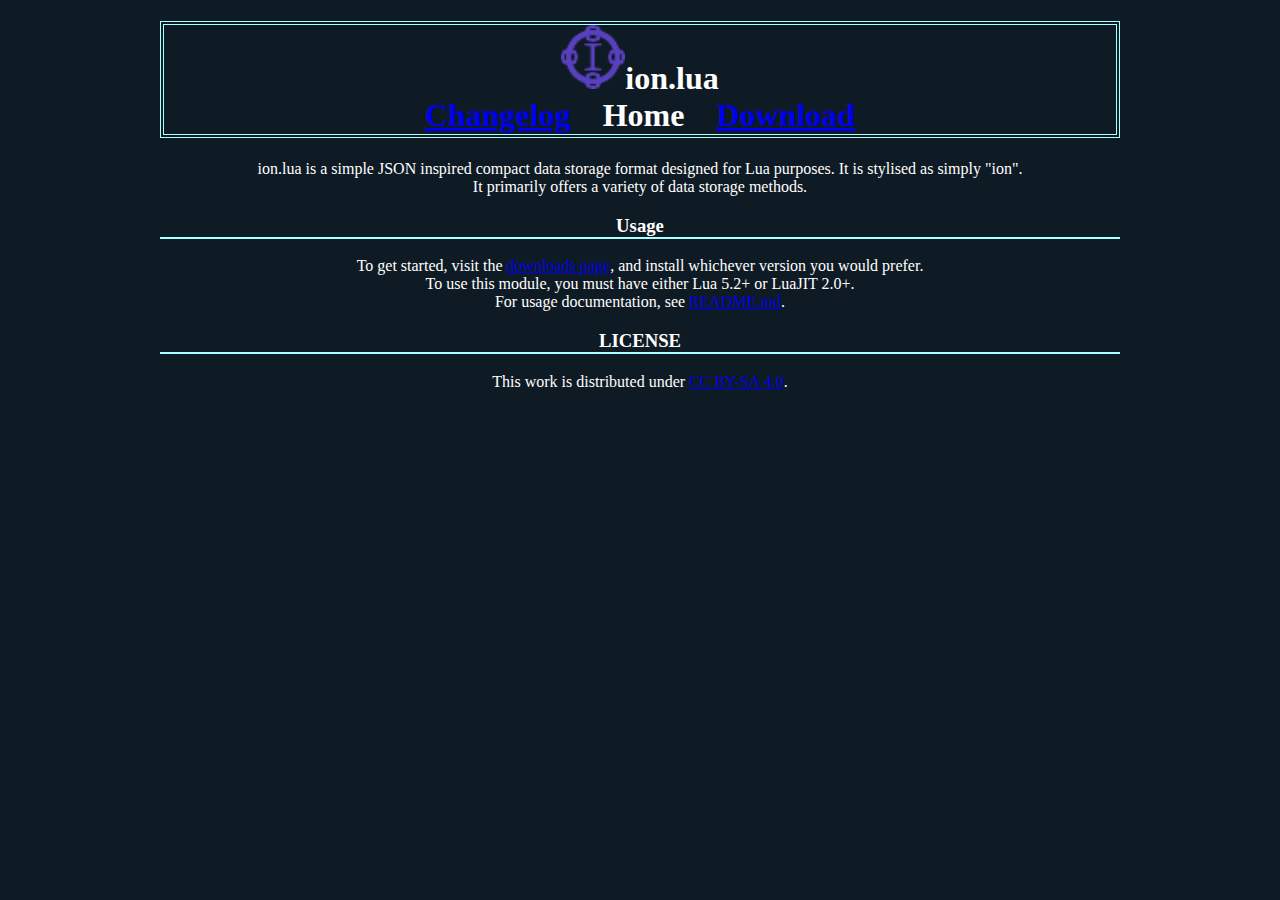
<file: index.html>
<!DOCTYPE html>
<html>
    <head>
        <title>ion.lua</title>
        <link rel="stylesheet" href="style.css" />
    </head>
    <body>
        <h1>
         <img src="./ionlogo.png">ion.lua<br>
         <a href="./changelog.html">Changelog</a>&emsp;<a>Home</a>&emsp;<a href="./downloads.html">Download</a>
        </h1>
        <p>
            ion.lua is a simple JSON inspired compact data storage format designed for Lua purposes. It is stylised as simply "ion".<br>
            It primarily offers a variety of data storage methods.
        </p>
        <h3>Usage</h2>
            <p>
                To get started, visit the <a href="./downloads.html">downloads page</a>, and install whichever version you would prefer.<br>
                To use this module, you must have either Lua 5.2+ or LuaJIT 2.0+.<br>
                For usage documentation, see <a href = "https://github.com/NibiriTheMan/ion.lua/blob/main/README.md">README.md</a>.
            </p>
        <h3>LICENSE</h2>
            <p>This work is distributed under <a href = "https://creativecommons.org/licenses/by-sa/4.0/".>CC BY-SA 4.0</a>.</p>
    </body>
</html>
</file>
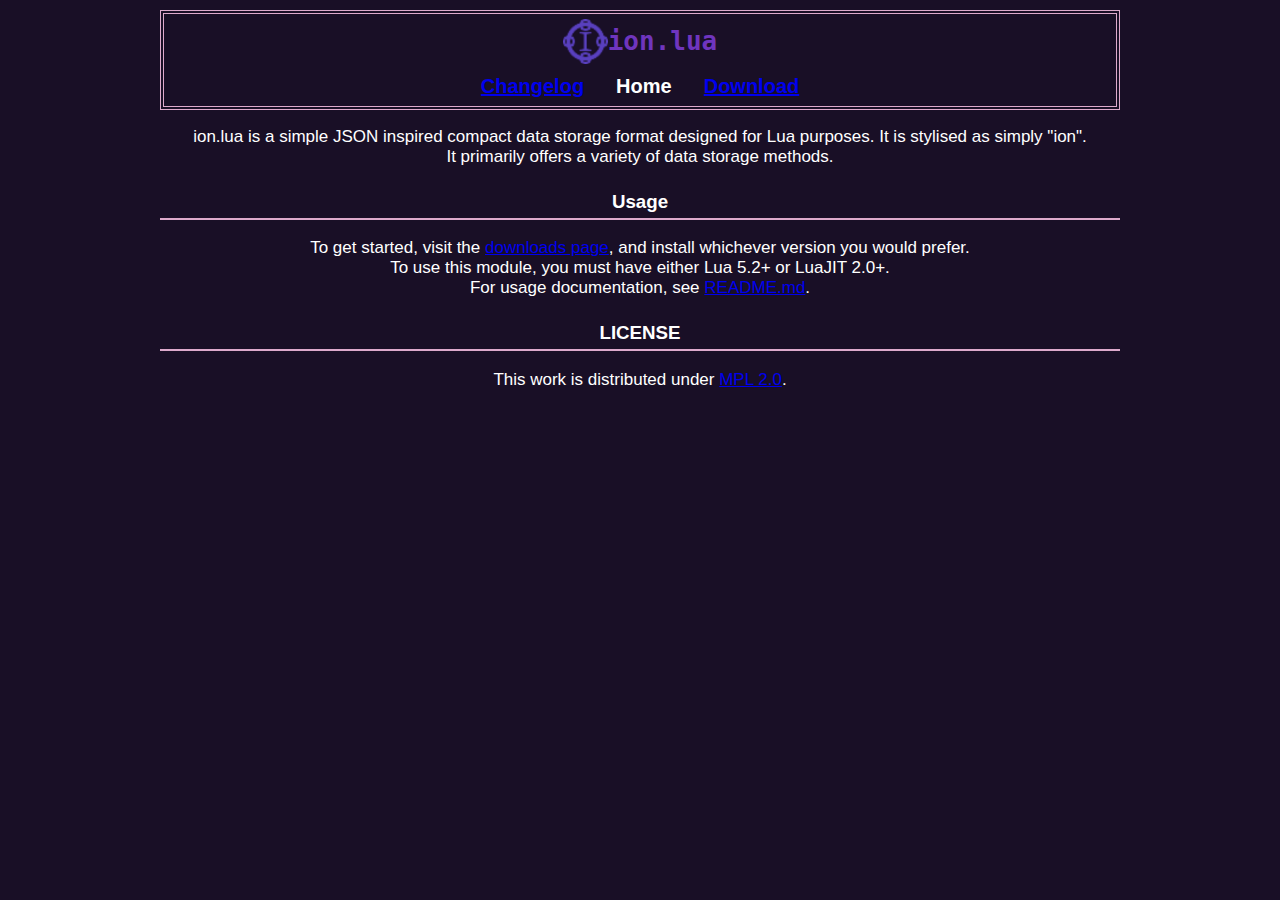
<file: about/index.html>
<!DOCTYPE html>
<html>
    <head>
        <title>ion.lua</title>
        <link rel="stylesheet" href="style.css" />
        <link rel="icon" type="image/x-icon" href="./ionlogo.ico">
    </head>
    <body>
        <h1>
         <img src="./ionlogo.png" width="45px" align="absmiddle"><span class = "logo">ion.lua</span><br>
         <a href="./changelog.html">Changelog</a>&emsp;<a>Home</a>&emsp;<a href="./downloads.html">Download</a>
        </h1>
        <p>
            ion.lua is a simple JSON inspired compact data storage format designed for Lua purposes. It is stylised as simply "ion".<br>
            It primarily offers a variety of data storage methods.
        </p>
        <h3>Usage</h3>
            <p>
                To get started, visit the <a href="./downloads.html">downloads page</a>, and install whichever version you would prefer.<br>
                To use this module, you must have either Lua 5.2+ or LuaJIT 2.0+.<br>
                For usage documentation, see <a href = "https://github.com/NibiriTheMan/ion.lua/blob/main/README.md">README.md</a>.
            </p>
        <h3>LICENSE</h3>
            <p>This work is distributed under <a href = "https://www.mozilla.org/en-US/MPL/2.0/">MPL 2.0</a>.</p>
    </body>
</html>
</file>
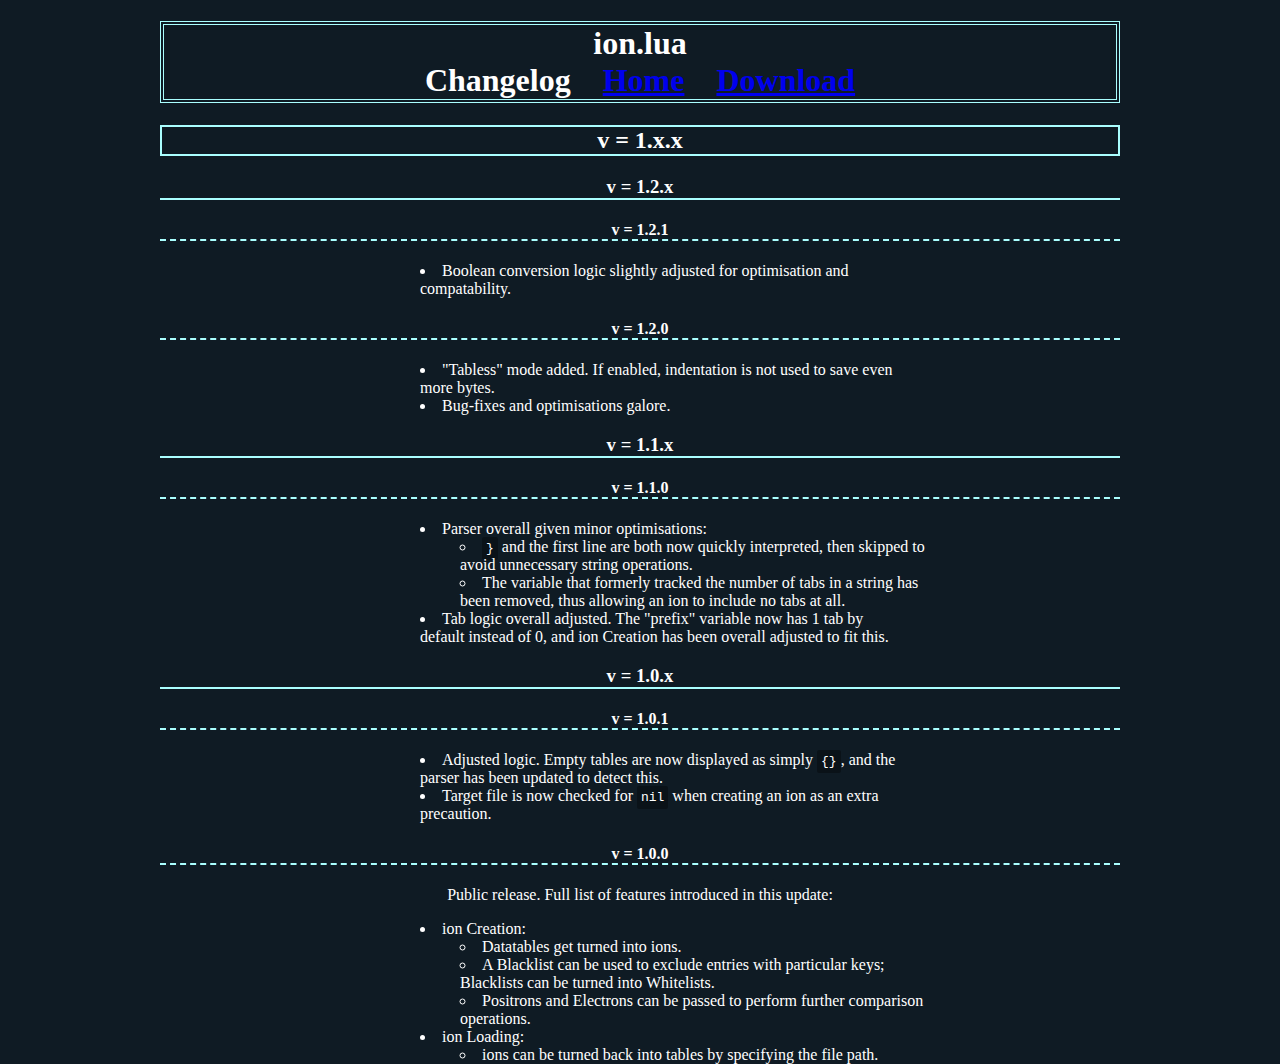
<file: changelog.html>
<!DOCTYPE html>
<html>
    <head>
        <title>Changelog</title>
        <link rel="stylesheet" href="style.css" />
    </head>
    <body>
        <h1>
         ion.lua<br>
         <a>Changelog</a>&emsp;<a href="./">Home</a>&emsp;<a href="./Download/ion.lua">Download</a>
        </h1>
        <h2>v = 1.x.x</h2>
        <div id="1.x.x">
            <h3>v = 1.2.x</h3>
            <div id="1.2.x">
                <h4>v = 1.2.1</h4>
                <ul><li>Boolean conversion logic slightly adjusted for optimisation and compatability.</li></ul>
                <h4>v = 1.2.0</h4>
                <ul>
                    <li>"Tabless" mode added. If enabled, indentation is not used to save even more bytes.</li>
                    <li>Bug-fixes and optimisations galore.</li>
                </ul>
            </div>
            <h3>v = 1.1.x</h3>
            <div id="1.1.x">
                <h4>v = 1.1.0</h4>
                <ul>
                    <li>Parser overall given minor optimisations:
                        <ul>
                            <li><code>}</code> and the first line are both now quickly interpreted, then skipped to avoid unnecessary string operations.</li>
                            <li>The variable that formerly tracked the number of tabs in a string has been removed, thus allowing an ion to include no tabs at all.</li>
                        </ul>
                    </li>
                    <li>Tab logic overall adjusted. The "prefix" variable now has 1 tab by default instead of 0, and ion Creation has been overall adjusted to fit this.</li>
                </ul>
            </div>
            <h3>v = 1.0.x</h3>
            <div id="1.0.x">
                <h4>v = 1.0.1</h4>
                <ul>
                    <li>Adjusted logic. Empty tables are now displayed as simply <code>{}</code>, and the parser has been updated to detect this.</li>
                    <li>Target file is now checked for <code>nil</code> when creating an ion as an extra precaution.</li>
                </ul>
                <h4>v = 1.0.0</h4>
                <p>Public release. Full list of features introduced in this update:</p>
                <ul>
                    <li>ion Creation:
                        <ul>
                            <li>Datatables get turned into ions.</li>
                            <li>A Blacklist can be used to exclude entries with particular keys; Blacklists can be turned into Whitelists.</li>
                            <li>Positrons and Electrons can be passed to perform further comparison operations.</li>
                        </ul>
                    </li>
                    <li>ion Loading:
                        <ul><li>ions can be turned back into tables by specifying the file path.</li></ul>
                    </li>
                </ul>
            </div>
        </div>
    </body>
</html>
</file>
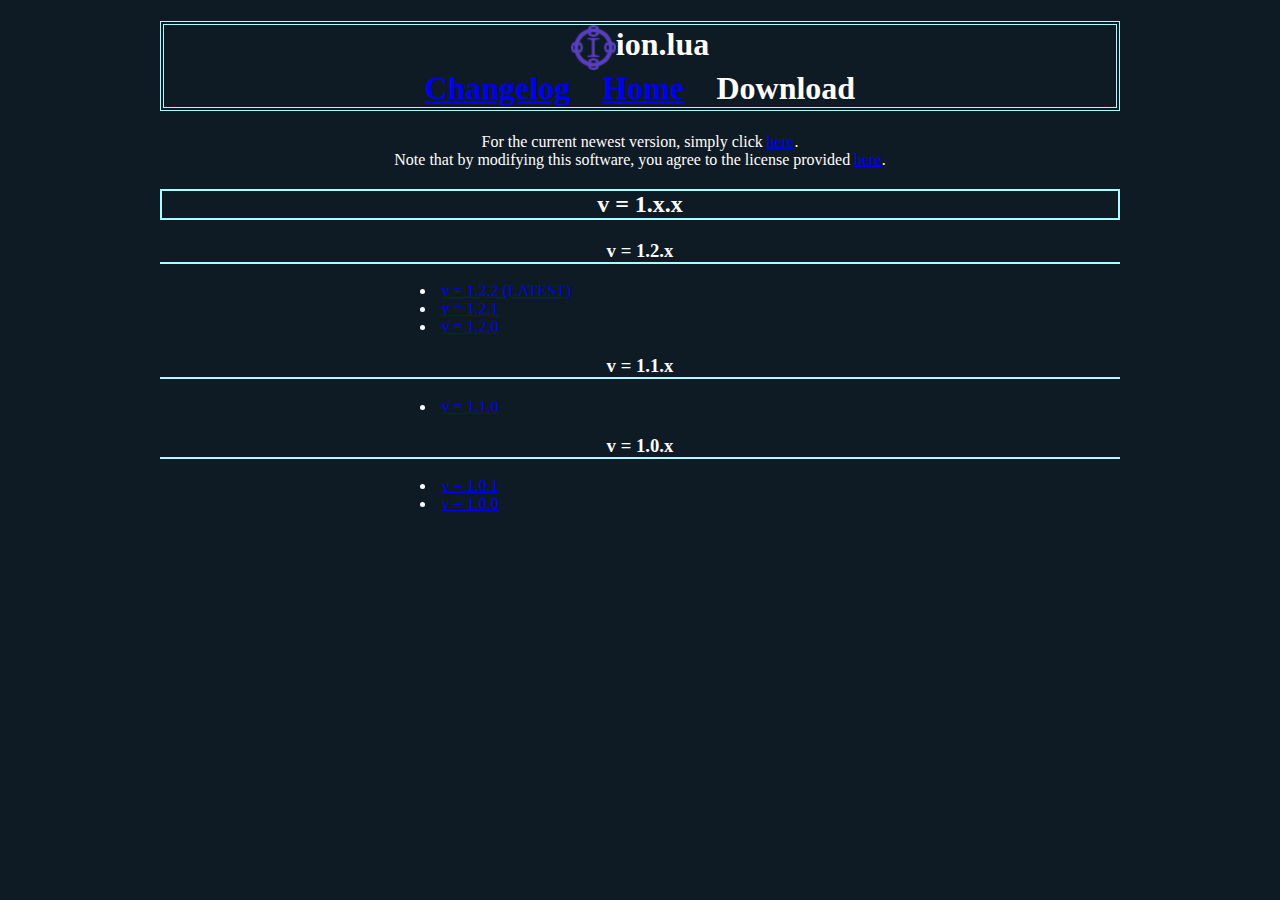
<file: downloads.html>
<!DOCTYPE html>
<html>
    <head>
        <title>Downloads</title>
        <link rel="stylesheet" href="style.css" />
        <link rel="icon" type="image/x-icon" href="./ionlogo.ico">
    </head>
    <body>
        <h1>
         <img src="./ionlogo.png" width="45px" align="absmiddle"><span class = "logo">ion.lua</span><br>
         <a href="./changelog.html">Changelog</a>&emsp;<a href="./">Home</a>&emsp;<a>Download</a>
        </h1>
        <p>
            For the current newest version, simply click <a href = "https://github.com/NibiriTheMan/ion.lua/releases/download/1.2.2/ion.lua">here</a>.<br>
            Note that by modifying this software, you agree to the license provided <a href = "https://nibiritheman.github.io/ion.lua/ion/LICENSE">here</a>.
        </p>
        <h2>v = 1.x.x</h2>
            <h3>v = 1.2.x</h3>
              <ul class = "download">
                <li><a href = "https://github.com/NibiriTheMan/ion.lua/releases/download/1.2.2/ion.lua">v = 1.2.2 (LATEST)</a></li>
                <li><a href = "https://github.com/NibiriTheMan/ion.lua/releases/download/1.2.1/ion.lua">v = 1.2.1</a></li>
                <li><a href = "https://github.com/NibiriTheMan/ion.lua/releases/download/1.2.0/ion.lua">v = 1.2.0</a></li>
              </ul>
            <h3>v = 1.1.x</h3>
              <ul class = "download">
                <li><a href = "https://github.com/NibiriTheMan/ion.lua/releases/download/1.1.0/ion.lua">v = 1.1.0</a></li>
              </ul>
            <h3>v = 1.0.x</h3>
              <ul class = "download">
                <li><a href = "https://github.com/NibiriTheMan/ion.lua/releases/download/1.0.1/ion.lua">v = 1.0.1</a></li>
                <li><a href = "https://github.com/NibiriTheMan/ion.lua/releases/download/1.0.0/ion.lua">v = 1.0.0</a></li>
              </ul>
    </body>
</html>
</file>
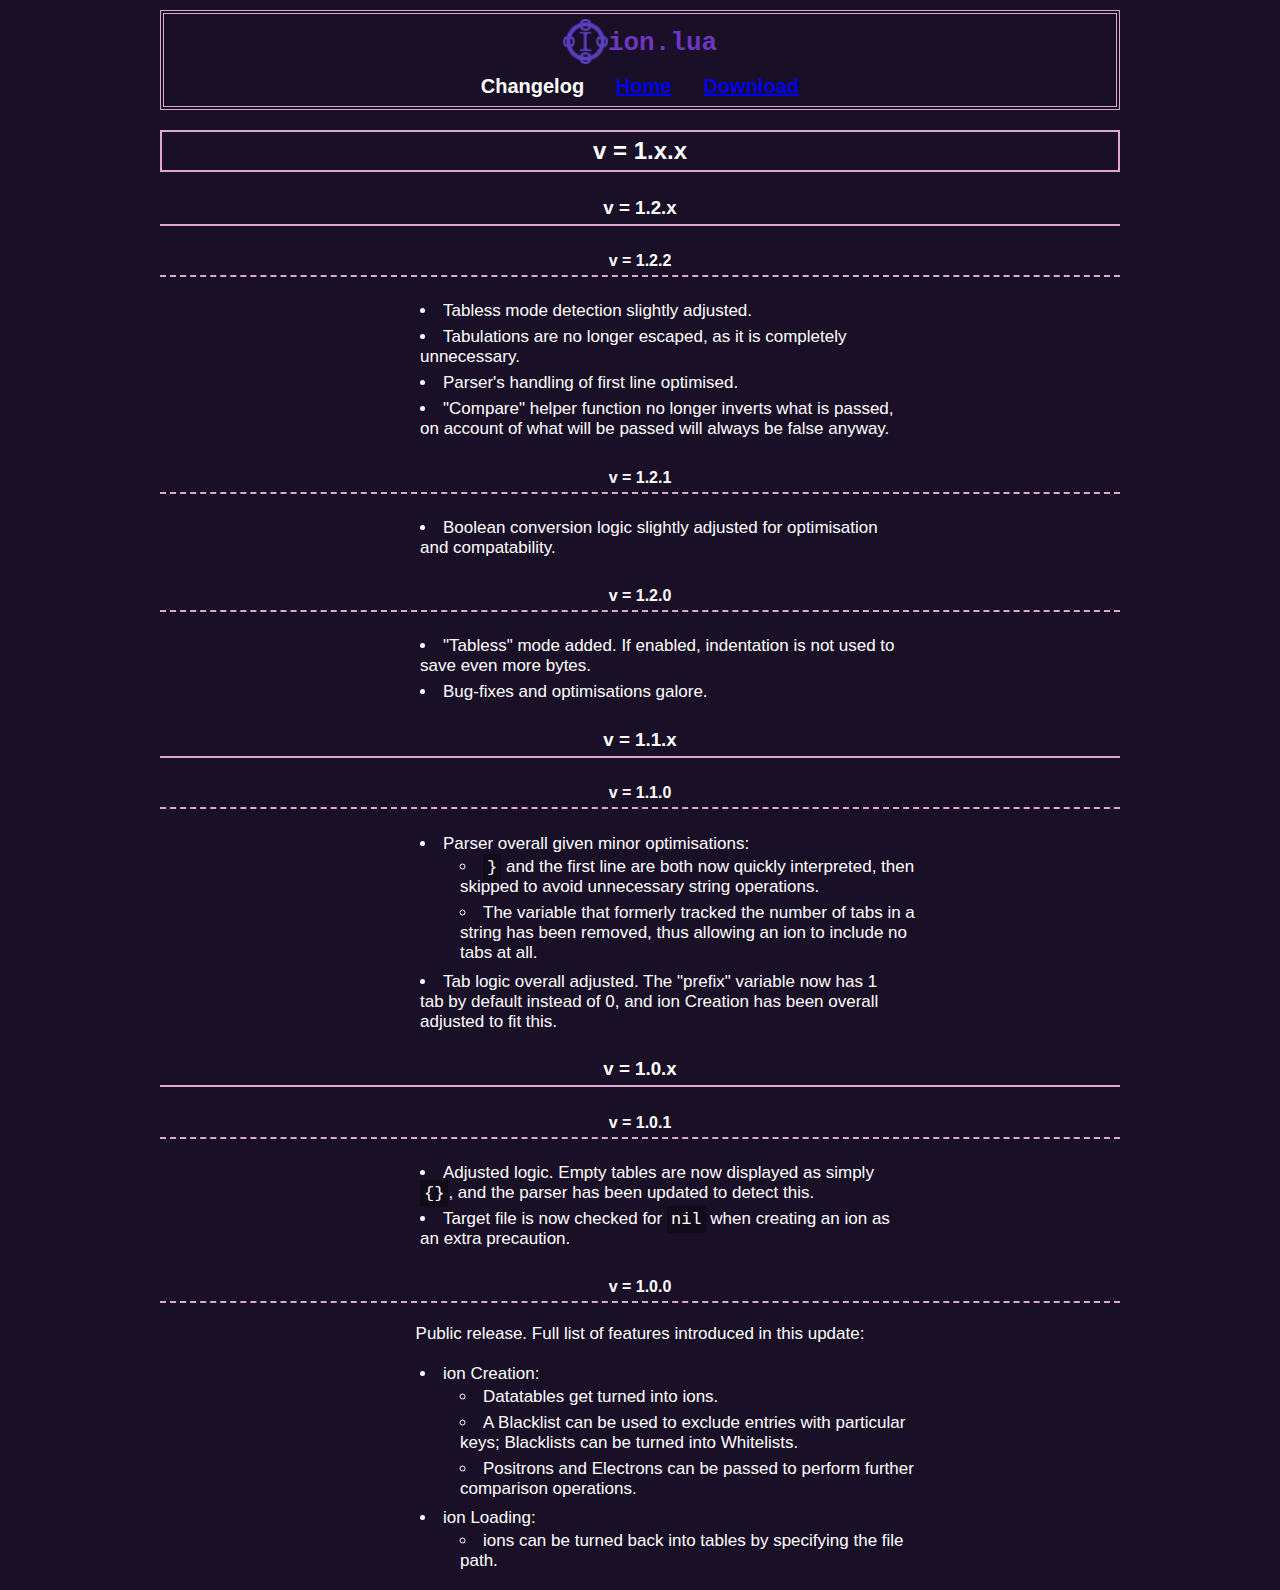
<file: about/changelog.html>
<!DOCTYPE html>
<html>
    <head>
        <title>Changelog</title>
        <link rel="stylesheet" href="style.css" />
        <link rel="icon" type="image/x-icon" href="./ionlogo.ico">
    </head>
    <body>
        <h1>
         <img src="./ionlogo.png" width="45px" align="absmiddle"><span class = "logo">ion.lua</span><br>
         <a>Changelog</a>&emsp;<a href="./">Home</a>&emsp;<a href="./downloads.html">Download</a>
        </h1>
        <h2>v = 1.x.x</h2>
        <div id="1.x.x">
            <h3>v = 1.2.x</h3>
            <div id="1.2.x">
                <h4>v = 1.2.2</h4>
                <ul>
                    <li>Tabless mode detection slightly adjusted.</li>
                    <li>Tabulations are no longer escaped, as it is completely unnecessary.</li>
                    <li>Parser's handling of first line optimised.</li>
                    <li>"Compare" helper function no longer inverts what is passed, on account of what will be passed will always be false anyway.</li>
                </ul>
                <h4>v = 1.2.1</h4>
                <ul><li>Boolean conversion logic slightly adjusted for optimisation and compatability.</li></ul>
                <h4>v = 1.2.0</h4>
                <ul>
                    <li>"Tabless" mode added. If enabled, indentation is not used to save even more bytes.</li>
                    <li>Bug-fixes and optimisations galore.</li>
                </ul>
            </div>
            <h3>v = 1.1.x</h3>
            <div id="1.1.x">
                <h4>v = 1.1.0</h4>
                <ul>
                    <li>Parser overall given minor optimisations:
                        <ul>
                            <li><code>}</code> and the first line are both now quickly interpreted, then skipped to avoid unnecessary string operations.</li>
                            <li>The variable that formerly tracked the number of tabs in a string has been removed, thus allowing an ion to include no tabs at all.</li>
                        </ul>
                    </li>
                    <li>Tab logic overall adjusted. The "prefix" variable now has 1 tab by default instead of 0, and ion Creation has been overall adjusted to fit this.</li>
                </ul>
            </div>
            <h3>v = 1.0.x</h3>
            <div id="1.0.x">
                <h4>v = 1.0.1</h4>
                <ul>
                    <li>Adjusted logic. Empty tables are now displayed as simply <code>{}</code>, and the parser has been updated to detect this.</li>
                    <li>Target file is now checked for <code>nil</code> when creating an ion as an extra precaution.</li>
                </ul>
                <h4>v = 1.0.0</h4>
                <p>Public release. Full list of features introduced in this update:</p>
                <ul>
                    <li>ion Creation:
                        <ul>
                            <li>Datatables get turned into ions.</li>
                            <li>A Blacklist can be used to exclude entries with particular keys; Blacklists can be turned into Whitelists.</li>
                            <li>Positrons and Electrons can be passed to perform further comparison operations.</li>
                        </ul>
                    </li>
                    <li>ion Loading:
                        <ul><li>ions can be turned back into tables by specifying the file path.</li></ul>
                    </li>
                </ul>
            </div>
        </div>
    </body>
</html>
</file>
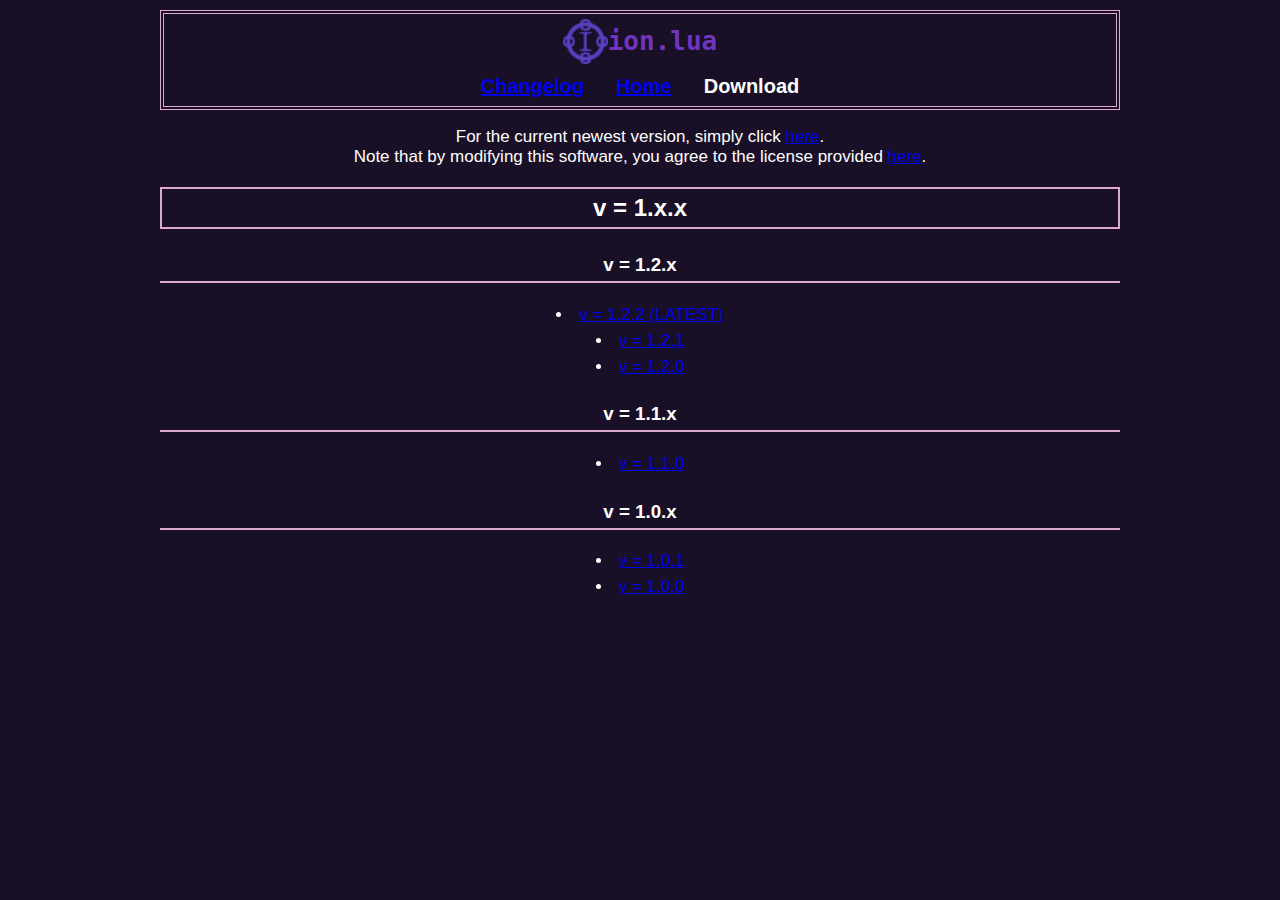
<file: about/downloads.html>
<!DOCTYPE html>
<html>
    <head>
        <title>Downloads</title>
        <link rel="stylesheet" href="style.css" />
        <link rel="icon" type="image/x-icon" href="./ionlogo.ico">
    </head>
    <body>
        <h1>
         <img src="./ionlogo.png" width="45px" align="absmiddle"><span class = "logo">ion.lua</span><br>
         <a href="./changelog.html">Changelog</a>&emsp;<a href="./">Home</a>&emsp;<a>Download</a>
        </h1>
        <p>
            For the current newest version, simply click <a href = "https://github.com/NibiriTheMan/ion.lua/releases/download/1.2.2/ion.lua">here</a>.<br>
            Note that by modifying this software, you agree to the license provided <a href = "https://github.com/NibiriTheMan/ion.lua/blob/main/LICENSE">here</a>.
        </p>
        <h2>v = 1.x.x</h2>
            <h3>v = 1.2.x</h3>
              <ul class = "download">
                <li><a href = "https://github.com/NibiriTheMan/ion.lua/releases/download/1.2.2/ion.lua">v = 1.2.2 (LATEST)</a></li>
                <li><a href = "https://github.com/NibiriTheMan/ion.lua/releases/download/1.2.1/ion.lua">v = 1.2.1</a></li>
                <li><a href = "https://github.com/NibiriTheMan/ion.lua/releases/download/1.2.0/ion.lua">v = 1.2.0</a></li>
              </ul>
            <h3>v = 1.1.x</h3>
              <ul class = "download">
                <li><a href = "https://github.com/NibiriTheMan/ion.lua/releases/download/1.1.0/ion.lua">v = 1.1.0</a></li>
              </ul>
            <h3>v = 1.0.x</h3>
              <ul class = "download">
                <li><a href = "https://github.com/NibiriTheMan/ion.lua/releases/download/1.0.1/ion.lua">v = 1.0.1</a></li>
                <li><a href = "https://github.com/NibiriTheMan/ion.lua/releases/download/1.0.0/ion.lua">v = 1.0.0</a></li>
              </ul>
    </body>
</html>
</file>
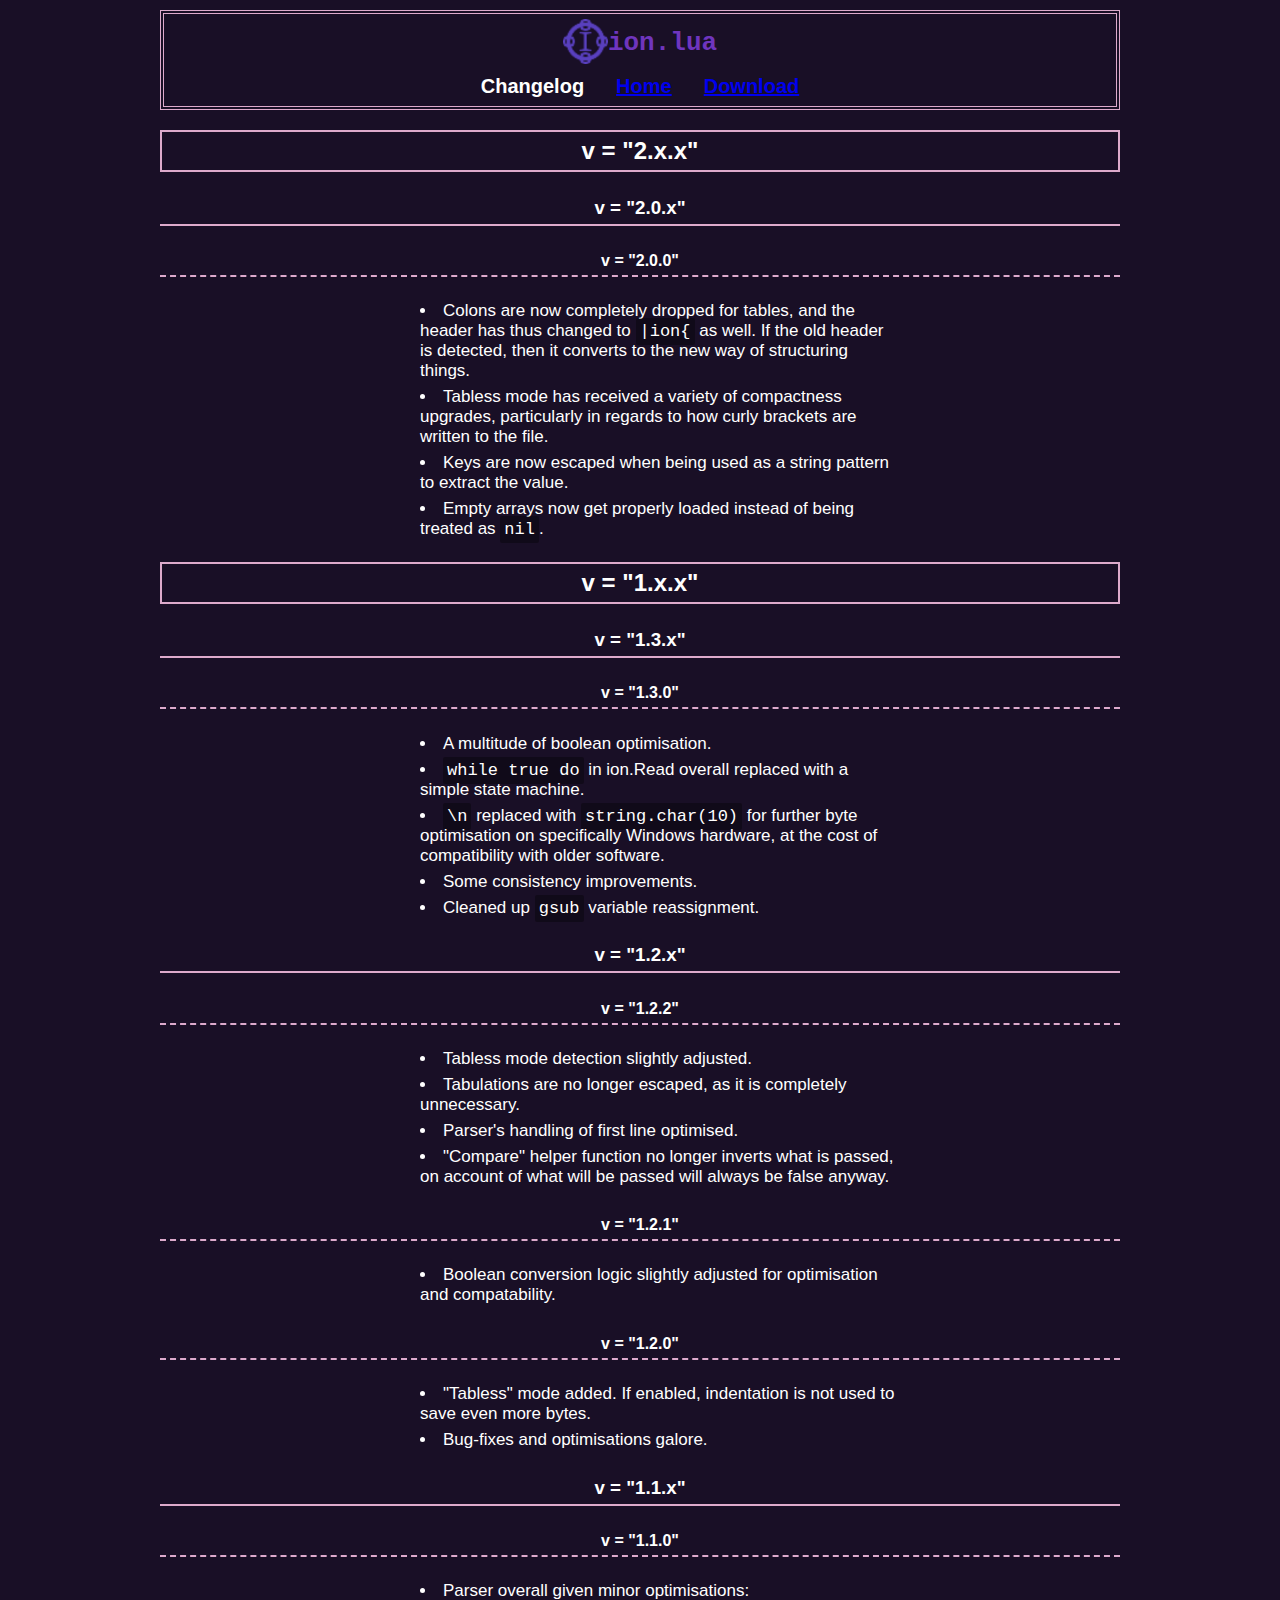
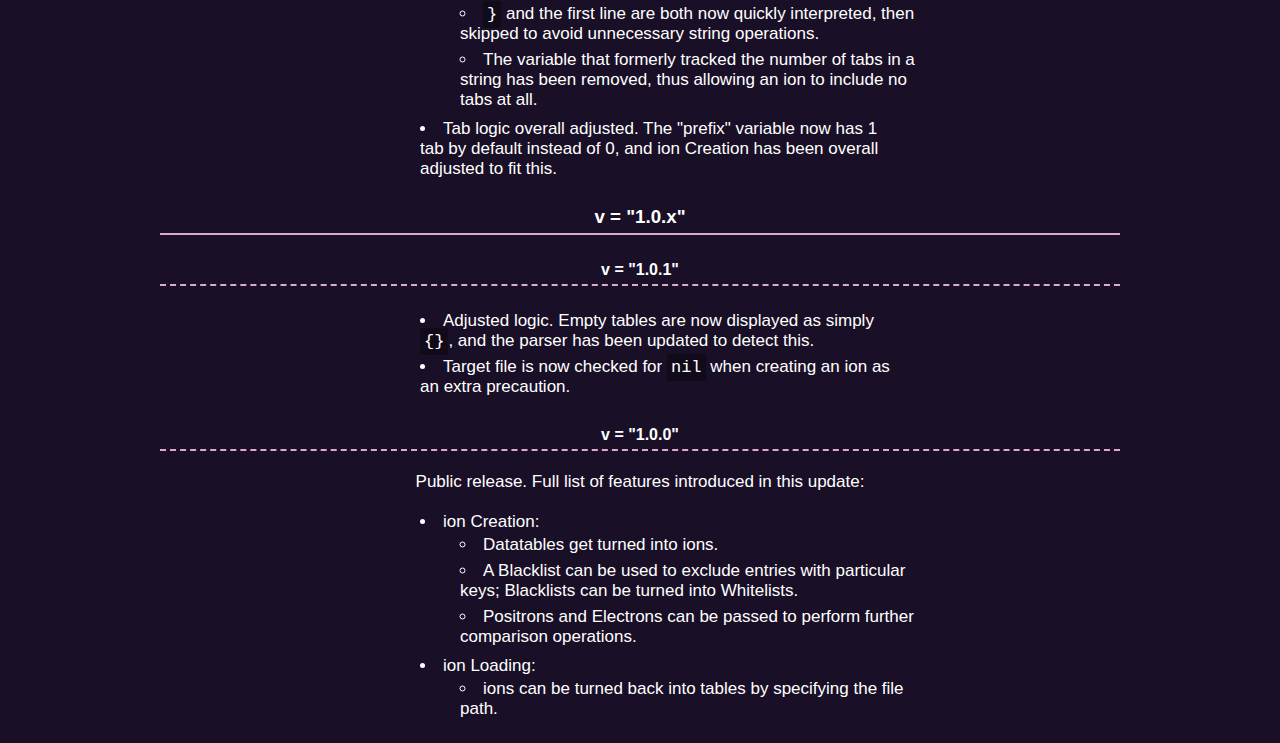
<file: docs/changelog.html>
<!DOCTYPE html>
<html>
    <head>
        <title>Changelog</title>
        <link rel="stylesheet" href="style.css" />
        <link rel="icon" type="image/x-icon" href="./ionlogo.ico">
    </head>
    <body>
        <h1>
         <img src="./ionlogo.png" width="45px" align="absmiddle"><span class = "logo">ion.lua</span><br>
         <a>Changelog</a>&emsp;<a href="./">Home</a>&emsp;<a href="./downloads.html">Download</a>
        </h1>
        <h2>v = "2.x.x"</h2>
        <div id="2.x.x">
            <h3>v = "2.0.x"</h3>
            <div id="2.0.x">
                <h4>v = "2.0.0"</h4>
                <ul>
                    <li>Colons are now completely dropped for tables, and the header has thus changed to <code>|ion{</code> as well. If the old header is detected, then it converts to the new way of structuring things.</li>
                    <li>Tabless mode has received a variety of compactness upgrades, particularly in regards to how curly brackets are written to the file.</li>
                    <li>Keys are now escaped when being used as a string pattern to extract the value.</li>
                    <li>Empty arrays now get properly loaded instead of being treated as <code>nil</code>.</li>
                </ul>
            </div>
        </div>
        <h2>v = "1.x.x"</h2>
        <div id="1.x.x">
            <h3>v = "1.3.x"</h3>
            <div id="1.3.x">
                <h4>v = "1.3.0"</h4>
                <ul>
                    <li>A multitude of boolean optimisation.</li>
                    <li><code>while true do</code> in ion.Read overall replaced with a simple state machine.</li>
                    <li><code>\n</code> replaced with <code>string.char(10)</code> for further byte optimisation on specifically Windows hardware, at the cost of compatibility with older software.</li>
                    <li>Some consistency improvements.</li>
                    <li>Cleaned up <code>gsub</code> variable reassignment.</li>
                </ul>
            </div>
            <h3>v = "1.2.x"</h3>
            <div id="1.2.x">
                <h4>v = "1.2.2"</h4>
                <ul>
                    <li>Tabless mode detection slightly adjusted.</li>
                    <li>Tabulations are no longer escaped, as it is completely unnecessary.</li>
                    <li>Parser's handling of first line optimised.</li>
                    <li>"Compare" helper function no longer inverts what is passed, on account of what will be passed will always be false anyway.</li>
                </ul>
                <h4>v = "1.2.1"</h4>
                <ul><li>Boolean conversion logic slightly adjusted for optimisation and compatability.</li></ul>
                <h4>v = "1.2.0"</h4>
                <ul>
                    <li>"Tabless" mode added. If enabled, indentation is not used to save even more bytes.</li>
                    <li>Bug-fixes and optimisations galore.</li>
                </ul>
            </div>
            <h3>v = "1.1.x"</h3>
            <div id="1.1.x">
                <h4>v = "1.1.0"</h4>
                <ul>
                    <li>Parser overall given minor optimisations:
                        <ul>
                            <li><code>}</code> and the first line are both now quickly interpreted, then skipped to avoid unnecessary string operations.</li>
                            <li>The variable that formerly tracked the number of tabs in a string has been removed, thus allowing an ion to include no tabs at all.</li>
                        </ul>
                    </li>
                    <li>Tab logic overall adjusted. The "prefix" variable now has 1 tab by default instead of 0, and ion Creation has been overall adjusted to fit this.</li>
                </ul>
            </div>
            <h3>v = "1.0.x"</h3>
            <div id="1.0.x">
                <h4>v = "1.0.1"</h4>
                <ul>
                    <li>Adjusted logic. Empty tables are now displayed as simply <code>{}</code>, and the parser has been updated to detect this.</li>
                    <li>Target file is now checked for <code>nil</code> when creating an ion as an extra precaution.</li>
                </ul>
                <h4>v = "1.0.0"</h4>
                <p>Public release. Full list of features introduced in this update:</p>
                <ul>
                    <li>ion Creation:
                        <ul>
                            <li>Datatables get turned into ions.</li>
                            <li>A Blacklist can be used to exclude entries with particular keys; Blacklists can be turned into Whitelists.</li>
                            <li>Positrons and Electrons can be passed to perform further comparison operations.</li>
                        </ul>
                    </li>
                    <li>ion Loading:
                        <ul><li>ions can be turned back into tables by specifying the file path.</li></ul>
                    </li>
                </ul>
            </div>
        </div>
    </body>
</html>
</file>
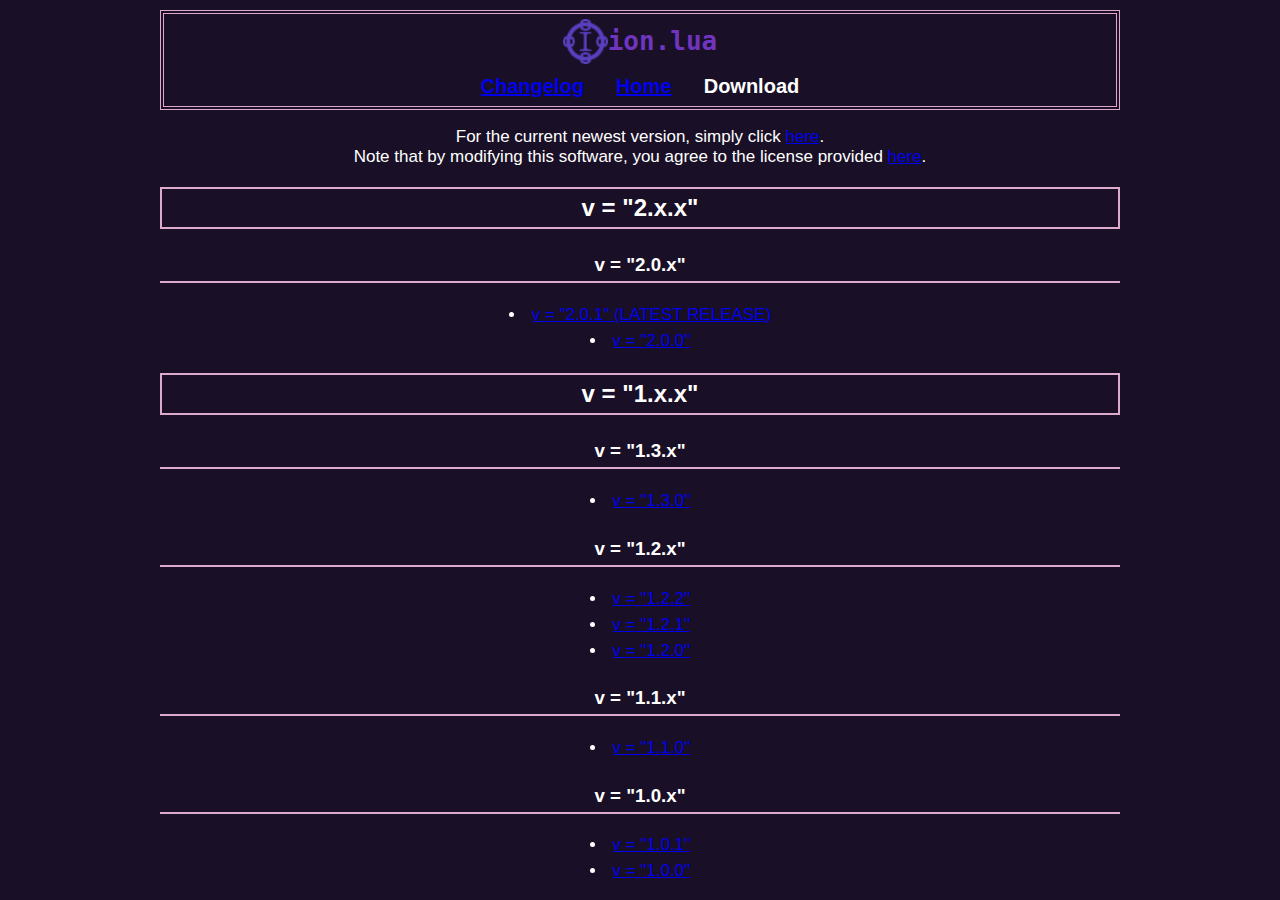
<file: docs/downloads.html>
<!DOCTYPE html>
<html>
    <head>
        <title>Downloads</title>
        <link rel="stylesheet" href="style.css" />
        <link rel="icon" type="image/x-icon" href="./ionlogo.ico">
    </head>
    <body>
        <h1>
         <img src="./ionlogo.png" width="45px" align="absmiddle"><span class = "logo">ion.lua</span><br>
         <a href="./changelog.html">Changelog</a>&emsp;<a href="./">Home</a>&emsp;<a>Download</a>
        </h1>
        <p>
            For the current newest version, simply click <a href = "https://github.com/NibiriTheMan/ion.lua/releases/download/2.0.1/ion.lua">here</a>.<br>
            Note that by modifying this software, you agree to the license provided <a href = "https://github.com/NibiriTheMan/ion.lua/blob/main/LICENSE">here</a>.
        </p>
        <h2>v = "2.x.x"</h2>
            <h3>v = "2.0.x"</h3>
                <ul class = "download">
                    <li><a href = "https://github.com/NibiriTheMan/ion.lua/releases/download/2.0.1/ion.lua">v = "2.0.1" (LATEST RELEASE)</a></li>
                    <li><a href = "https://github.com/NibiriTheMan/ion.lua/releases/download/2.0.0/ion.lua">v = "2.0.0"</a></li>
                </ul>
        <h2>v = "1.x.x"</h2>
            <h3>v = "1.3.x"</h3>
                <ul class = "download">
                    <li><a href = "https://github.com/NibiriTheMan/ion.lua/releases/download/1.3.0/ion.lua">v = "1.3.0"</a></li>
                </ul>
            <h3>v = "1.2.x"</h3>
                <ul class = "download">
                    <li><a href = "https://github.com/NibiriTheMan/ion.lua/releases/download/1.2.2/ion.lua">v = "1.2.2"</a></li>
                    <li><a href = "https://github.com/NibiriTheMan/ion.lua/releases/download/1.2.1/ion.lua">v = "1.2.1"</a></li>
                    <li><a href = "https://github.com/NibiriTheMan/ion.lua/releases/download/1.2.0/ion.lua">v = "1.2.0"</a></li>
                </ul>
            <h3>v = "1.1.x"</h3>
                <ul class = "download">
                    <li><a href = "https://github.com/NibiriTheMan/ion.lua/releases/download/1.1.0/ion.lua">v = "1.1.0"</a></li>
                </ul>
            <h3>v = "1.0.x"</h3>
                <ul class = "download">
                    <li><a href = "https://github.com/NibiriTheMan/ion.lua/releases/download/1.0.1/ion.lua">v = "1.0.1"</a></li>
                    <li><a href = "https://github.com/NibiriTheMan/ion.lua/releases/download/1.0.0/ion.lua">v = "1.0.0"</a></li>
                </ul>
    </body>
</html>
</file>
<file: style.css>
:root{
  --borderColour: #AAFFFF;
}
body{
  text-align: center;
  width: 75%;
  margin: auto;
  background-color: #0f1b24;
  color: #FFF;
  list-style-position: inside;
}
ul{
  text-align: left;
  margin:auto;
  width: 50%;
}
li ul{
  width: 100%;
}
code{
  background-color: rgba(0,0,0,0.33);
  padding: 4px;
  border-radius: 2px;
}
h1{
  border: 4px double var(--borderColour);
}
h2{
  border: 2px solid var(--borderColour);
}
h3{
  border-bottom: 2px solid var(--borderColour);
}
h4{
  border-bottom: 2px dashed var(--borderColour);
}
</file>
<file: about/style.css>
:root{
  --borderColour: #DAC;
}
.download{
  text-align: center;
  padding: 0px;
}
.logo{
  font-family: monospace;
  color:#6f35be;
}
p{
  font-size: 17px;
}
body{
  font-family: helvetica;
  text-align: center;
  width: 75%;
  margin: 0 auto 0 auto;
  background-color: #190f26;
  color: #FFF;
  list-style-position: inside;
  padding: 10px;
}
ul{
  font-size: 17px;
  text-align: left;
  margin:auto;
  width: 50%;
}
li{
    padding: 3px 0 3px 0;
}
li ul{
  width: 100%;
}
code{
  background-color: rgba(0,0,0,0.33);
  padding: 4px;
  border-radius: 2px;
}
h1{
  border: 4px double var(--borderColour);
  padding: 5px;
  margin: 0;
}
h1 a{
  font-size:20px;
}
h2{
  border: 2px solid var(--borderColour);
  padding: 5px;
}
h3{
  border-bottom: 2px solid var(--borderColour);
  padding: 5px;
}
h4{
  border-bottom: 2px dashed var(--borderColour);
  padding: 5px;
}
</file>
<file: docs/style.css>
:root{
  --borderColour: #DAC;
}
.download{
  text-align: center;
  padding: 0px;
}
.logo{
  font-family: monospace;
  color:#6f35be;
}
p{
  font-size: 17px;
}
body{
  font-family: helvetica;
  text-align: center;
  width: 75%;
  margin: 0 auto 0 auto;
  background-color: #190f26;
  color: #FFF;
  list-style-position: inside;
  padding: 10px;
}
ul{
  font-size: 17px;
  text-align: left;
  margin:auto;
  width: 50%;
}
li{
    padding: 3px 0 3px 0;
}
li ul{
  width: 100%;
}
code{
  background-color: rgba(0,0,0,0.33);
  padding: 4px;
  border-radius: 2px;
}
h1{
  border: 4px double var(--borderColour);
  padding: 5px;
  margin: 0;
}
h1 a{
  font-size:20px;
}
h2{
  border: 2px solid var(--borderColour);
  padding: 5px;
}
h3{
  border-bottom: 2px solid var(--borderColour);
  padding: 5px;
}
h4{
  border-bottom: 2px dashed var(--borderColour);
  padding: 5px;
}
</file>
